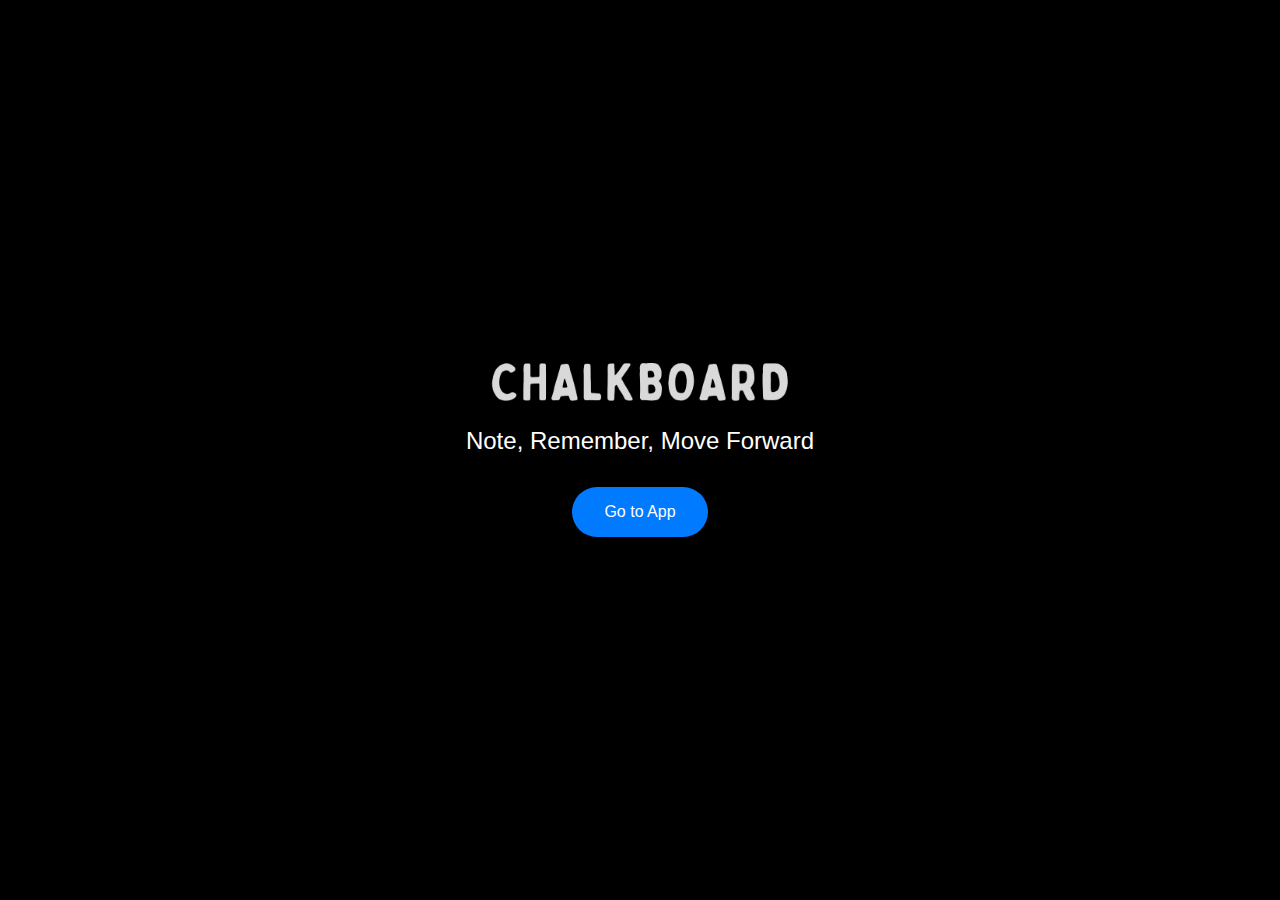
<file: index.html>
<!DOCTYPE html>
<html lang="en">

<head>
    <meta charset="UTF-8">
    <meta name="viewport" content="width=device-width, initial-scale=1.0">
    <title>Chalkboard</title>
    <style>
        body,
        html {
            height: 100%;
            margin: 0;
            font-family: Arial, sans-serif;
            display: flex;
            align-items: center;
            justify-content: center;
            background: black;
            background-size: 400% 400%;
            animation: gradient 15s ease infinite;
            color: white;
            text-align: center;
        }

        .container {
            display: flex;
            flex-direction: column;
            align-items: center;
            justify-content: center;
        }

        h1 {
            font-size: 4rem;
            margin: 0;
        }

        p {
            font-size: 1.5rem;
            margin: 0.5rem 0 2rem 0;
        }

        .button {
            font-size: 1rem;
            padding: 1rem 2rem;
            background-color: #007bff;
            border: none;
            border-radius: 25px;
            color: white;
            text-decoration: none;
            transition: background-color 0.3s ease;
        }

        .button:hover {
            background-color: #0056b3;
        }
    </style>
</head>

<body>
    <div class="container">
        <img src="Media/chalkboardBanner.png" style="width: 350px; height: 100000;">
        <br>
        <p>Note, Remember, Move Forward</p>
        <a href="app.html" class="button">Go to App</a>
    </div>
</body>

</html>
</file>
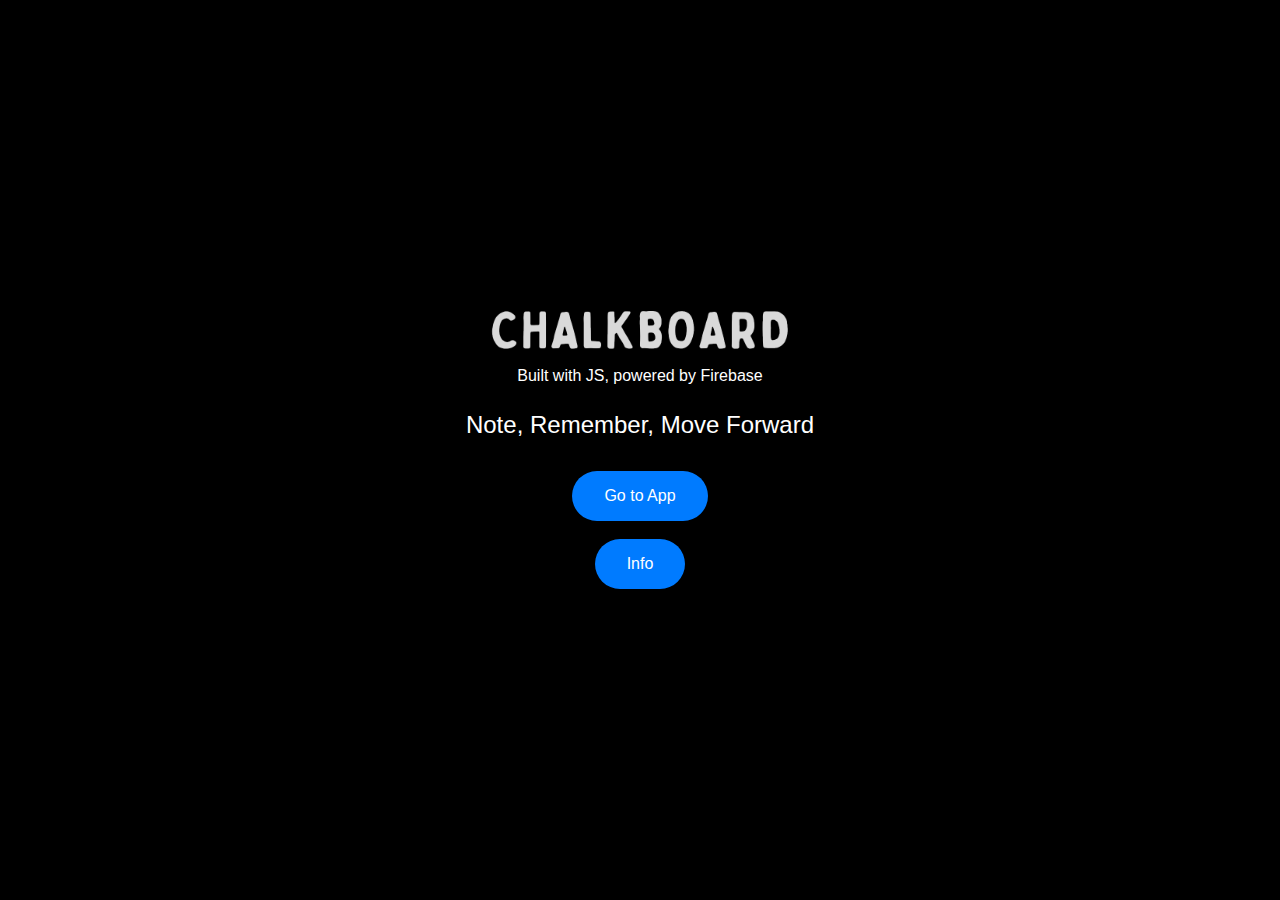
<file: Application/index.html>
<!DOCTYPE html>
<html lang="en">

<head>
    <meta charset="UTF-8">
    <meta name="viewport" content="width=device-width, initial-scale=1.0">
    <title>Chalkboard</title>
    <style>
        body,
        html {
            height: 100%;
            margin: 0;
            font-family: Arial, sans-serif;
            display: flex;
            align-items: center;
            justify-content: center;
            background: black;
            background-size: 400% 400%;
            animation: gradient 15s ease infinite;
            color: white;
            text-align: center;
        }

        .container {
            display: flex;
            flex-direction: column;
            align-items: center;
            justify-content: center;
        }

        h1 {
            font-size: 4rem;
            margin: 0;
        }

        p {
            font-size: 1.5rem;
            margin: 0.5rem 0 2rem 0;
        }

        .button {
            font-size: 1rem;
            padding: 1rem 2rem;
            background-color: #007bff;
            border: none;
            border-radius: 25px;
            color: white;
            text-decoration: none;
            transition: background-color 0.3s ease;
        }

        .button:hover {
            background-color: #0056b3;
        }
    </style>
</head>

<body>
    <div class="container">
        <img src="../Media/chalkboardBanner.png" style="width: 350px; height: 100000;">
        <br>
        <p1>Built with JS, powered by Firebase</p1>
        <br>
        <p>Note, Remember, Move Forward</p>
        <a href="app.html" class="button">Go to App</a>
        <br>
        <a href="info.html" class="button">Info</a>
    </div>
</body>

</html>
</file>
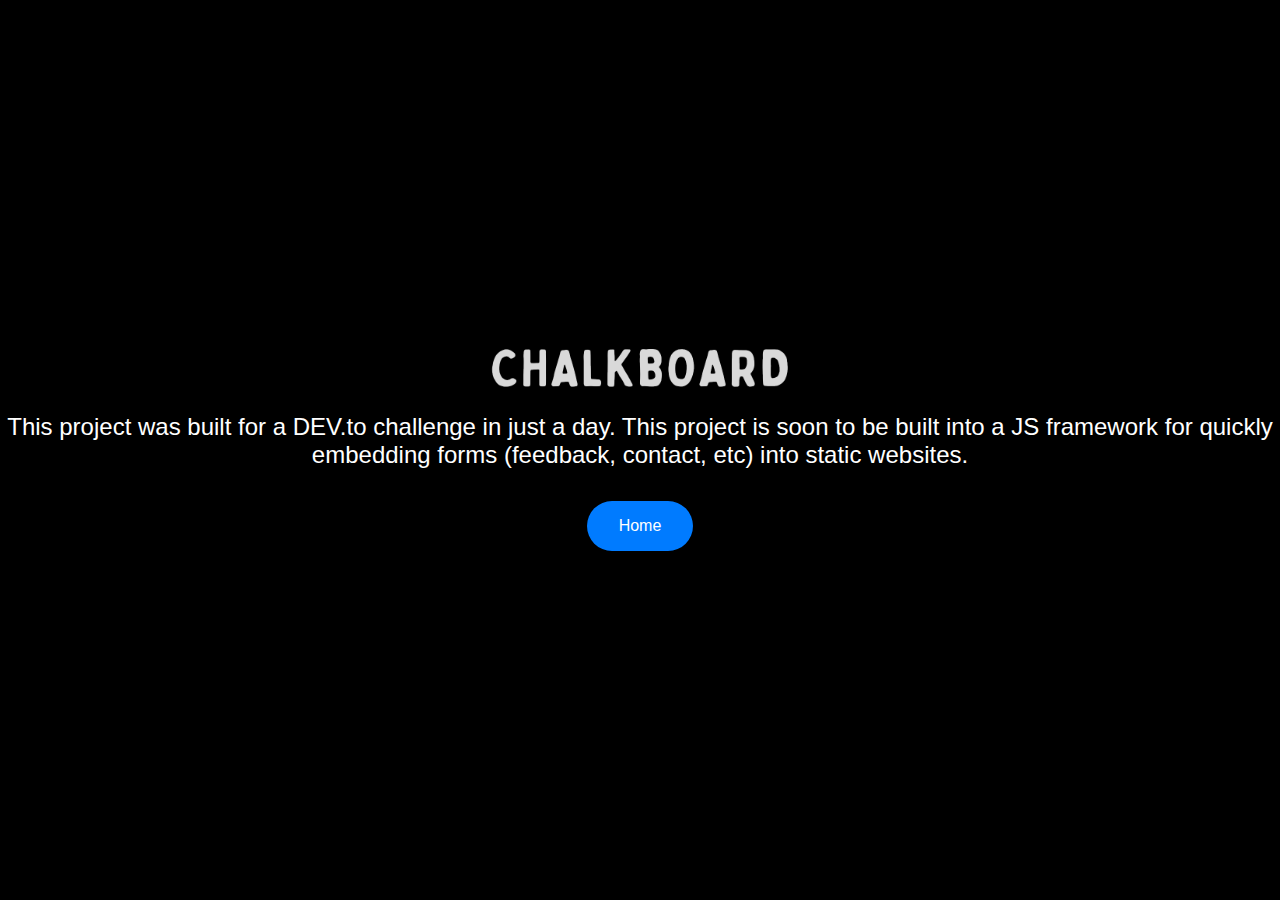
<file: info.html>
<!DOCTYPE html>
<html lang="en">

<head>
    <meta charset="UTF-8">
    <meta name="viewport" content="width=device-width, initial-scale=1.0">
    <title>Chalkboard</title>
    <style>
        body,
        html {
            height: 100%;
            margin: 0;
            font-family: Arial, sans-serif;
            display: flex;
            align-items: center;
            justify-content: center;
            background: black;
            background-size: 400% 400%;
            animation: gradient 15s ease infinite;
            color: white;
            text-align: center;
        }

        .container {
            display: flex;
            flex-direction: column;
            align-items: center;
            justify-content: center;
        }

        h1 {
            font-size: 4rem;
            margin: 0;
        }

        p {
            font-size: 1.5rem;
            margin: 0.5rem 0 2rem 0;
        }

        .button {
            font-size: 1rem;
            padding: 1rem 2rem;
            background-color: #007bff;
            border: none;
            border-radius: 25px;
            color: white;
            text-decoration: none;
            transition: background-color 0.3s ease;
        }

        .button:hover {
            background-color: #0056b3;
        }
    </style>
</head>

<body>
    <div class="container">
        <img src="Media/chalkboardBanner.png" style="width: 350px; height: 100000;">
        <br>
        <p>This project was built for a DEV.to challenge in just a day. This project is soon to be built into a JS
            framework for quickly embedding forms (feedback, contact, etc) into static websites.</p>
        <a href="index.html" class="button">Home</a>
    </div>
</body>

</html>
</file>
